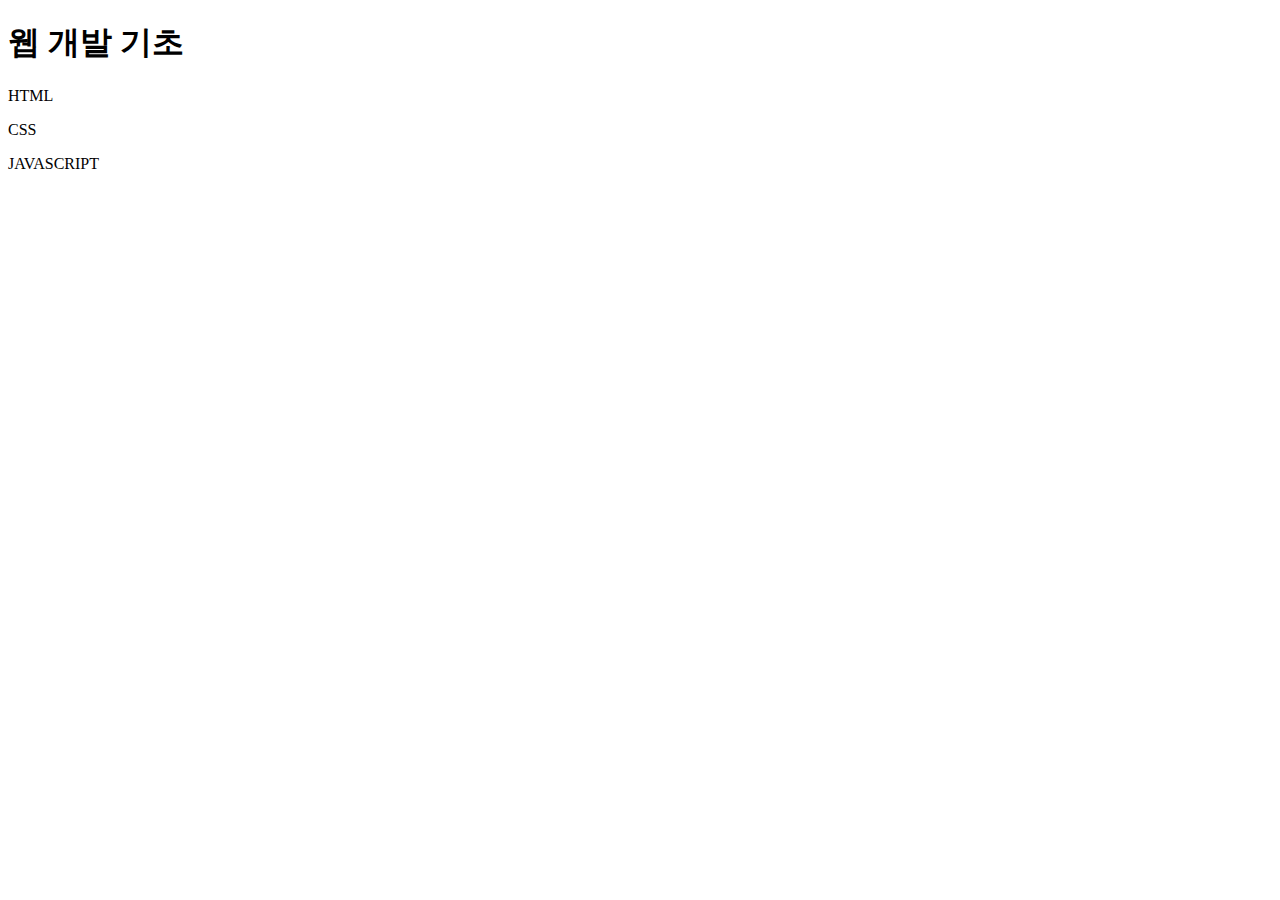
<file: index.html>
<!DOCTYPE html>
<html lang="ko">
    <head>
        <meta charset="UTF-8">
        <title>웹 개발 입문</title>
    </head>
    <body>
        <h1>웹 개발 기초</h1>
        <p>HTML</p>
        <p>CSS</p>
        <p>JAVASCRIPT</p>
    </body>
</html>
</file>
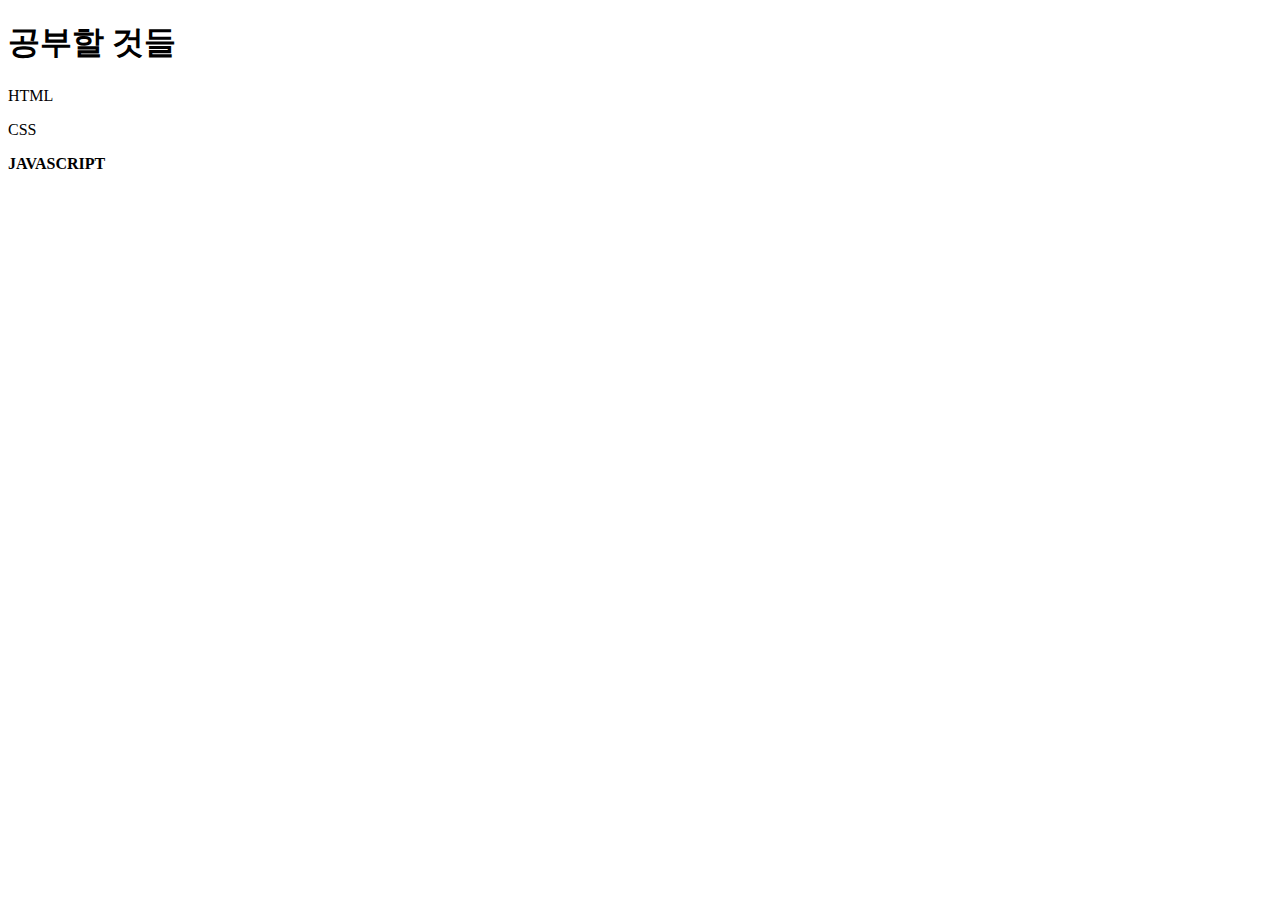
<file: 모각코/index.html>
<!DOCTYPE html>
<html lang="ko">
    <head>
        <meta charset="UTF-8">
        <title>모각코에서</title>
    </head>
    <body>
        <h1>공부할 것들</h1> 
        <p>HTML</p>
        <p>CSS</p>
        <p><b>JAVASCRIPT</b></p>
    </body>
</html>
</file>
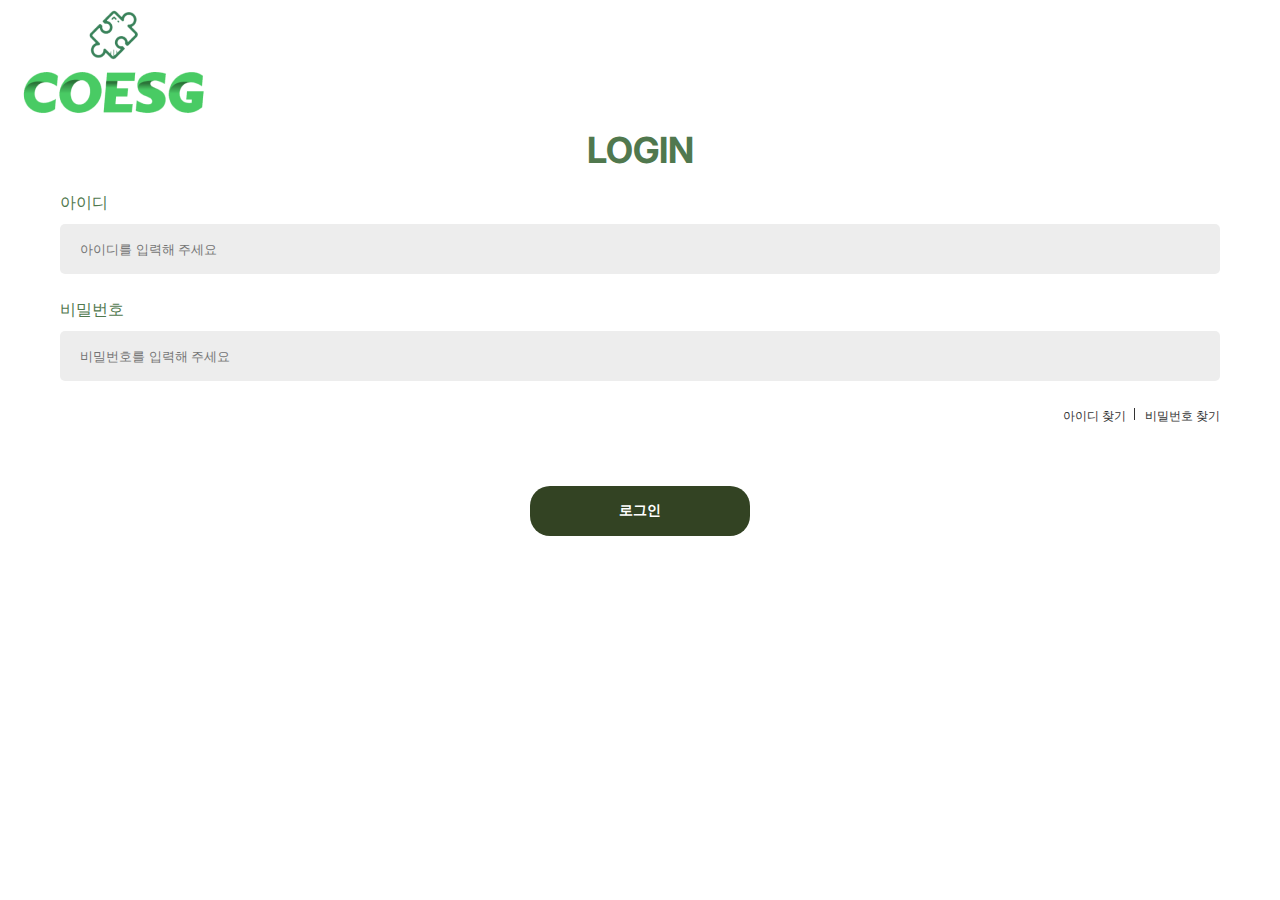
<file: coesg_lyj/esg_login.html>
<!DOCTYPE html>
<html lang="ko">
  <head>
      <meta charset="UTF-8">
      <meta name="viewport" content="width=device-width, initial-scale=1.0">
      <title>COESG_LOGIN</title>
      <link rel="stylesheet" href="esg_login.css">
  </head>
  <body>
    <div class="coesg_logo">
      <img src="logo_transparent 2.png">
    </div>
    <div class="loginbox">
      <h2 class="title">LOGIN</h2>
      <form action="#">
          <label for="loginid">아이디</label>
          <input type="text" id="login_id" placeholder="아이디를 입력해 주세요">
          <label for="loginpw">비밀번호</label>
          <input type="password" id="login_pw" placeholder="비밀번호를 입력해 주세요">
          <ul>
            <li><a href="#">아이디 찾기</a></li>
            <li><a href="#">비밀번호 찾기</a></li>
          </ul>
          <button type="submit">로그인</button>
      </form>
    </div>

  </body>
</html>
</file>
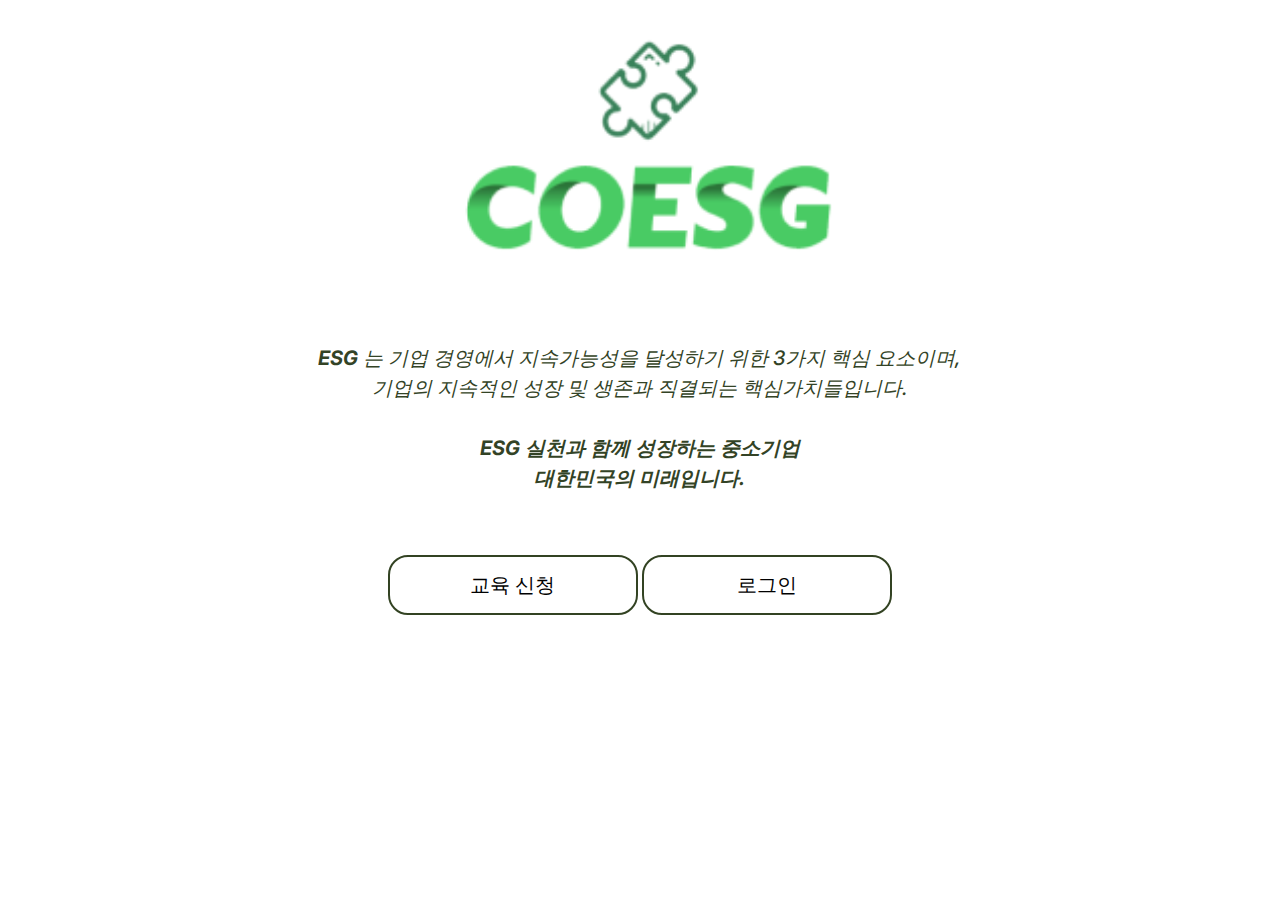
<file: coesg_lyj/home.html>
<!DOCTYPE html>
<html lang="ko">
    <head>
        <meta charset="UTF-8">
        <meta name="viewport" content="width=device-width, initial-scale=1.0">
        <title>COESG</title>
        <link rel="stylesheet" href="home.css">
    </head>
    <body>
        <div class="page1-home">
            <img class="logo" src="logo_transparent 2.png">
        </div>
        <div class="esg">
            <br>
           <strong>ESG</strong> 는 기업 경영에서 지속가능성을 달성하기 위한 3가지 핵심 요소이며,<br>
            기업의 지속적인 성장 및 생존과 직결되는 핵심가치들입니다.<br>
            <br>
            <strong>
            ESG 실천과 함께 성장하는 중소기업<br>
            대한민국의 미래입니다. 
            </strong> 
        </div>
        <div class="button">
            <button class="button-1">교육 신청</button>
            <button class="button-2">로그인</button>
        </div>
    </body>
</html>
</file>
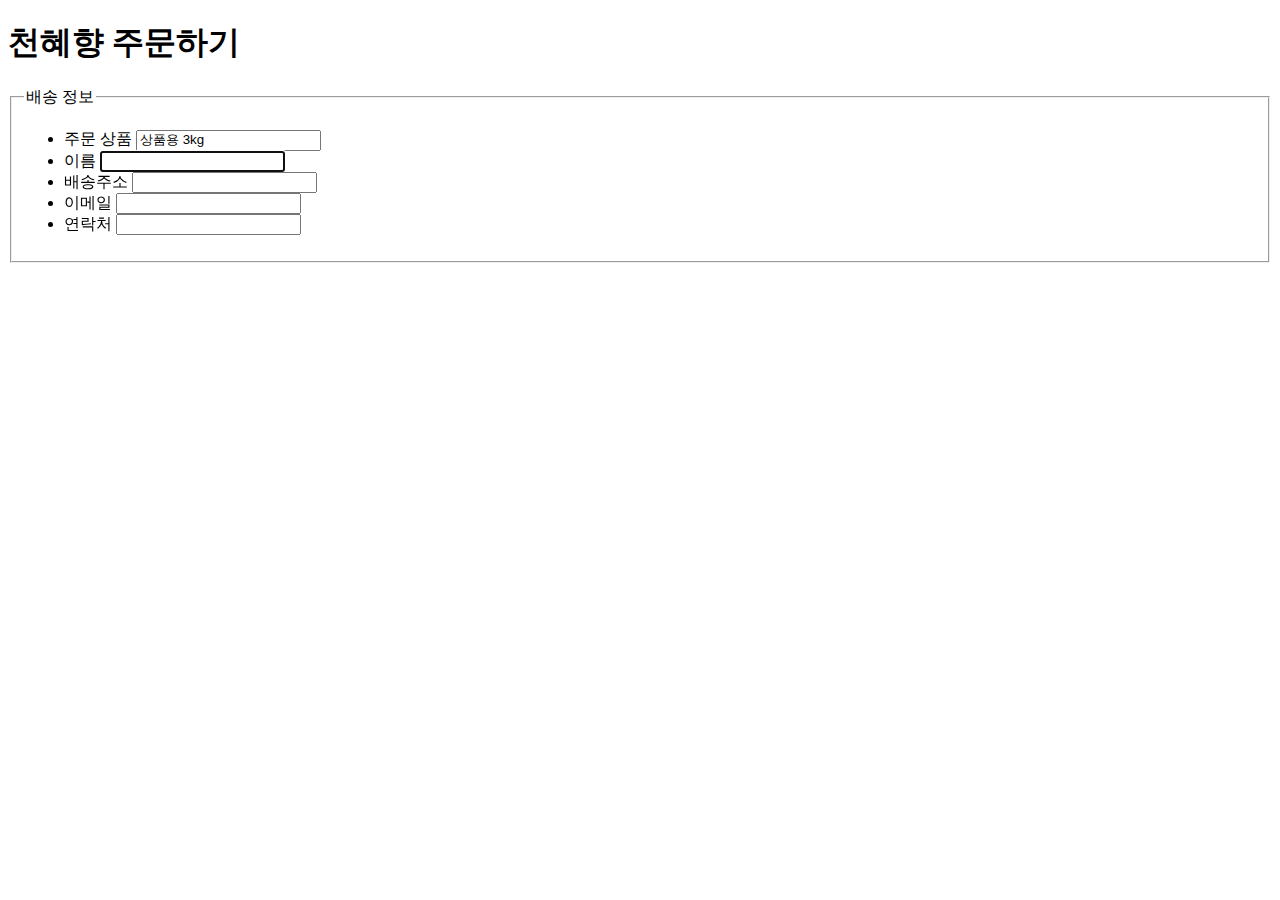
<file: 모각코/form.html>
<!DOCTYPE html>
<html lang="ko">
    <head>
        <meta charset="UTF-8">
        <meta name="viewport" content="width=device-width, initial-scale=1.0">
        <title>폼 삽입</title>
    </head>
    <body>
      <h1>천혜향 주문하기</h1>
      <form action="">
        <fieldset>
          <legend>배송 정보</legend>
          <ul id="shipping">
            <li>
              <label for="prod">주문 상품</label>
              <input type="text" id="prod" value="상품용 3kg" readonly>
            </li>
            <li>
              <label for="user-name">이름</label>
              <input type="text" id="user-name" required autofocus>
            </li>
            <li>
              <label for="addr">배송주소</label>
              <input type="text" id="addr" required>
            </li>
            <li>
              <label for="mail">이메일</label>
              <input type="email" id="mail">
            </li>
            <li>
              <label for="phone">연락처</label>
              <input type="tel" id="phone" required>
            </li>
          </ul>
        </fieldset>
        
      </form>
    </body>
</html>
</file>
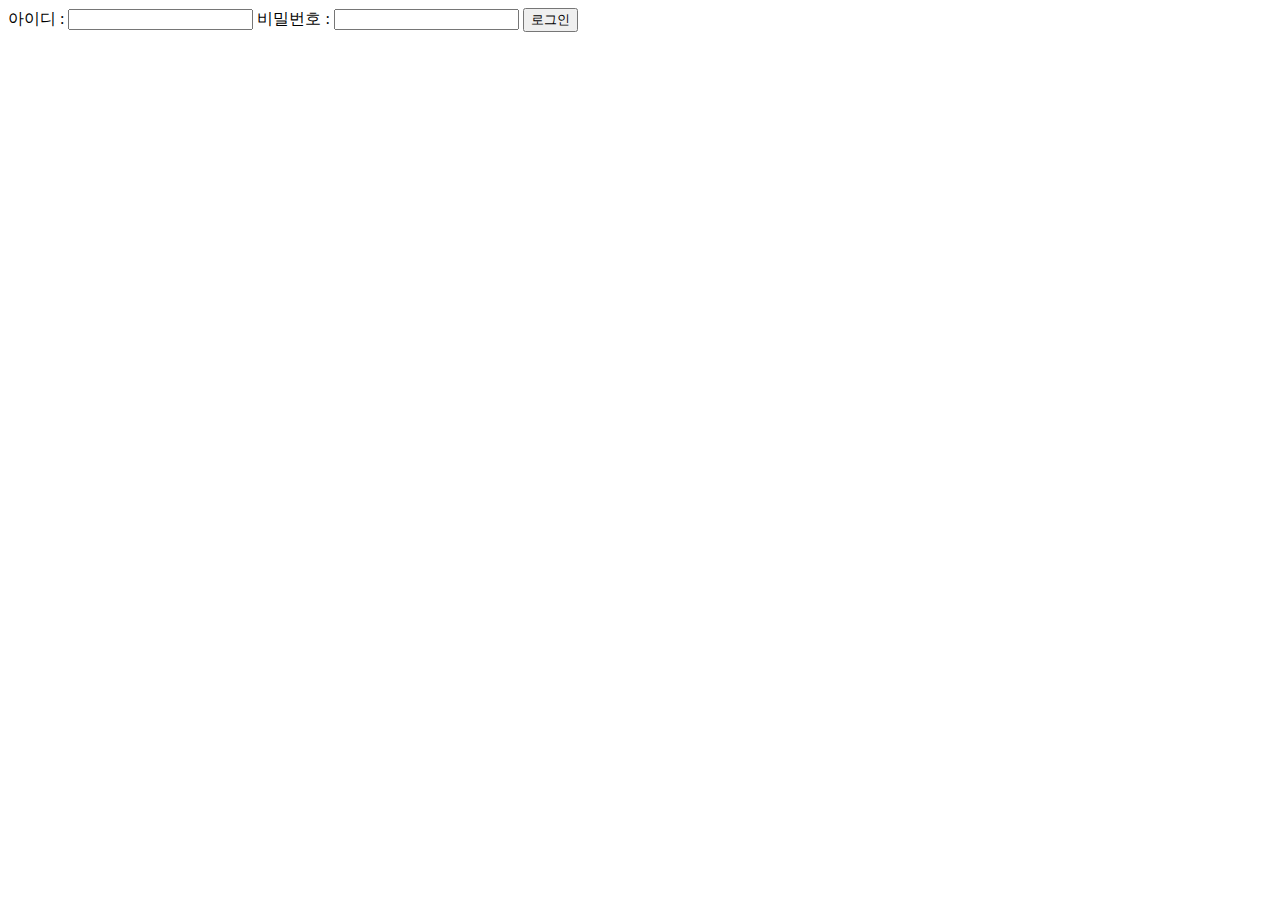
<file: 모각코/home.html>
<!DOCTYPE html>
<html lang="ko">
    <head>
        <meta charset="UTF-8">
        <meta name="viewport" content="width=device-width, initial-scale=1.0">
        <title>홈 로그인</title>
    </head>
    <body>
      <form action="">
        <label for="user-id">아이디 : </label>
        <input type="text" id="user-id">
        
        <label>비밀번호 : <input type="password"></label>
        <input type="submit" value="로그인">
      </form>
    </body>
</html>
</file>
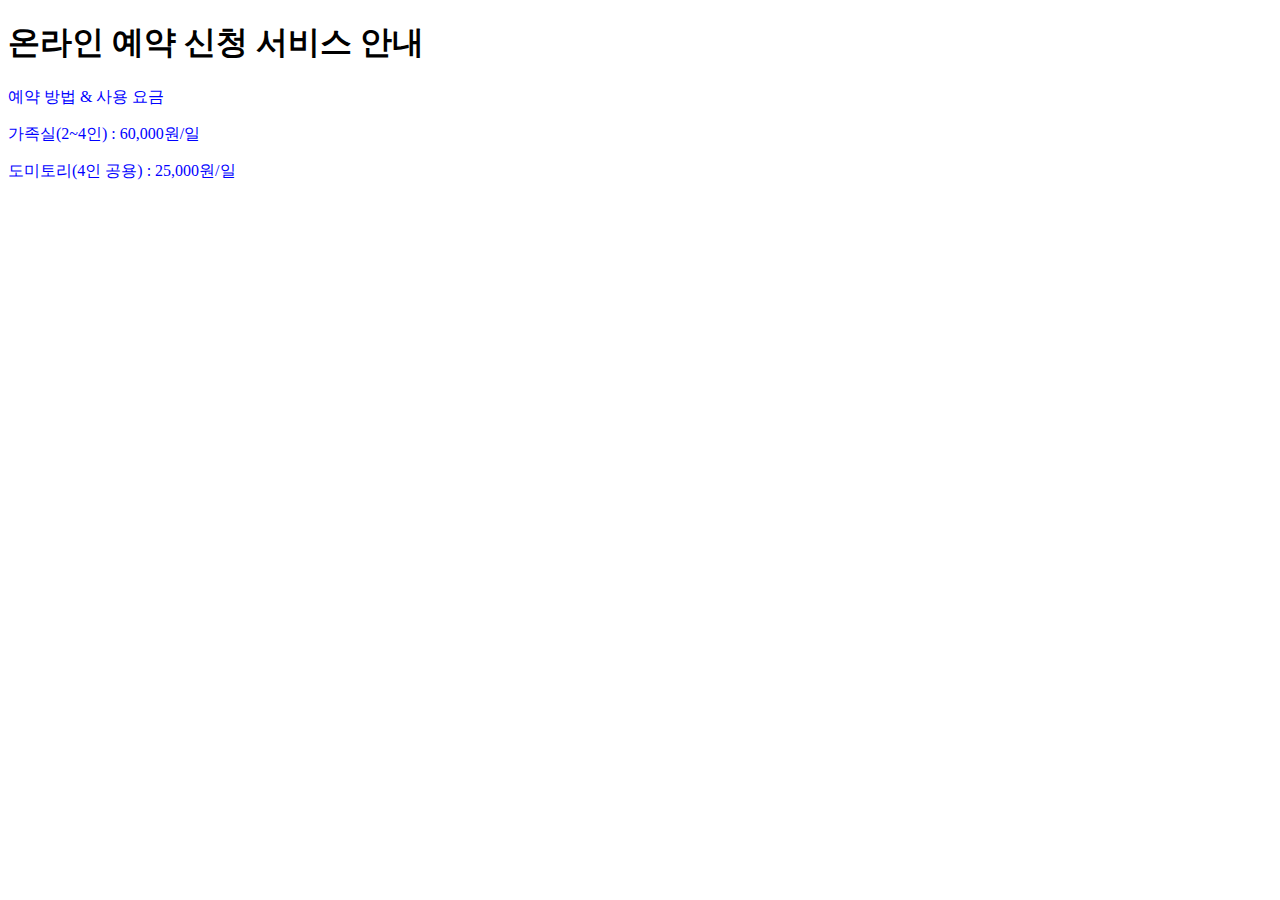
<file: 모각코/selector.html>
<!DOCTYPE html>
<html lang="ko">
    <head>
        <meta charset="UTF-8">
        <meta name="viewport" content="width=device-width, initial-scale=1.0">
        <title>felix hotel reservation</title>
      <style>
        section p { color: blue;} 
        /* section 요소의 모든 하위 p 요소를 파란색 글자로 지정 */
      </style>
    </head>
    <body>
      <section>
        <h1>온라인 예약 신청 서비스 안내</h1>  
        <p>예약 방법 & 사용 요금</p>
        <div>
          <p>가족실(2~4인) : 60,000원/일</p>
          <p>도미토리(4인 공용) : 25,000원/일</p>
        </div>
      </section>
    </body>
</file>
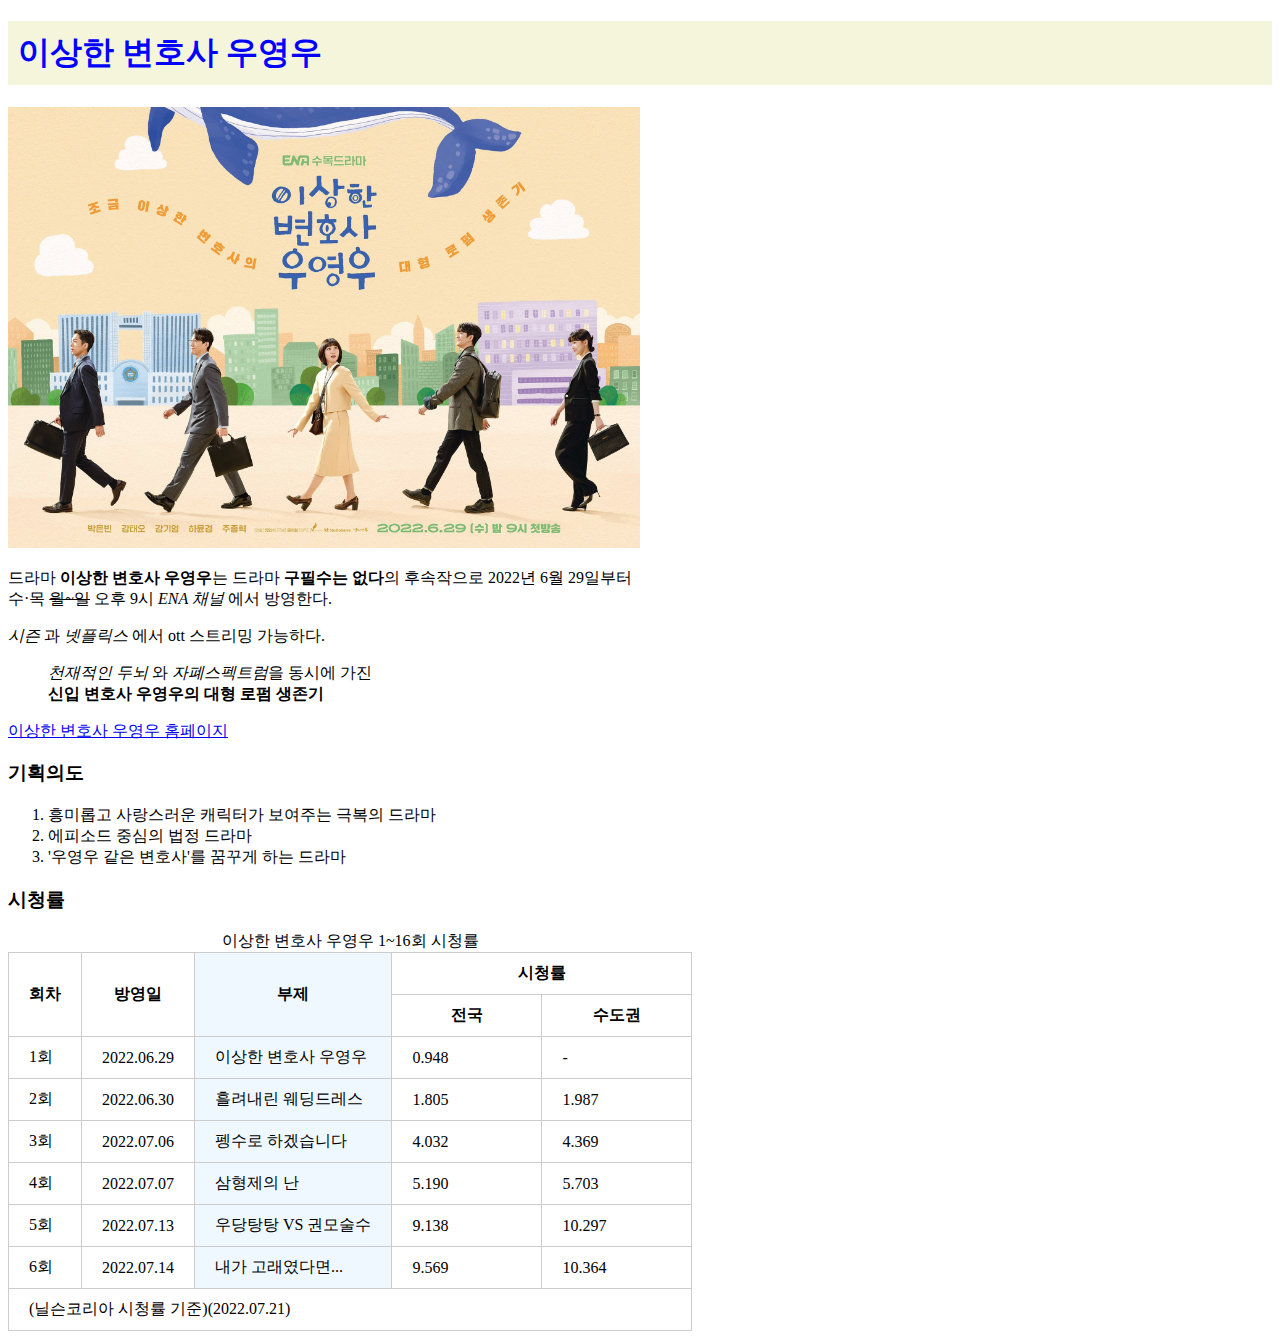
<file: 모각코/웹문서작성(220720).html>
<!DOCTYPE html>
<html lang="ko">
<head>
  <meta charset="UTF-8">
  <title>이상한 변호사 우영우</title>
  <link rel="stylesheet" href="css/ex.css">
</head>
<body>
  <div id="container">
    <h1>이상한 변호사 우영우</h1>
    <a href="https://www.youtube.com/playlist?list=PLP1FBKYRdPoW24sKzZcjQfrNsTbHZvKfI"><img src="image/우영우 포스터.jpg" alt="youtube 채널로 이동" width="50%"></a>
    <p> 드라마 <b>이상한 변호사 우영우</b>는 드라마 <b>구필수는 없다</b>의 후속작으로 2022년 6월 29일부터  <br> 수·목 <del>월~일</del> 오후 9시 <em>ENA 채널</em> 에서 방영한다.</p>
    <p> <em>시즌</em> 과 <em>넷플릭스</em> 에서 ott 스트리밍 가능하다.</p>
    <blockquote>
        <i>천재적인 두뇌</i> 와 <i>자폐스펙트럼</i>을 동시에 가진<br>
        <strong>신입 변호사 우영우의 대형 로펌 생존기</strong>
    </blockquote>
    <p><a href="http://ena.skylifetv.co.kr/bbs/board.php?bo_table=skydrama&wr_id=113&sca=%EC%B5%9C%EC%8B%A0" target="_blank">이상한 변호사 우영우 홈페이지</a></p>
    <h3>기획의도</h3>
    <ol>
      <li>흥미롭고 사랑스러운 캐릭터가 보여주는 극복의 드라마</li>
      <li>에피소드 중심의 법정 드라마</li>
      <li>'우영우 같은 변호사'를 꿈꾸게 하는 드라마</li>
    </ol>
    <h3>시청률</h3>
    <table>
      <caption> 이상한 변호사 우영우 1~16회 시청률 </caption>
      <colgroup>
        <col>
        <col>
        <col style="background-color:aliceblue;">
        <col span="2" style="width: 150px;">
      </colgroup>
      <thead>
        <tr>
          <th rowspan="2">회차</th>
          <th rowspan="2">방영일</th>
          <th rowspan="2">부제</th>
          <th colspan="2">시청률</th>
        </tr>
        <tr>
          <th>전국</th>
          <th>수도권</th>
        </tr>
      </thead>
      <tbody>
        <tr>
          <td>1회</td>
          <td>2022.06.29</td>
          <td>이상한 변호사 우영우</td>
          <td>0.948</td>
          <td> - </td>
        </tr>
        <tr>
          <td>2회</td>
          <td>2022.06.30</td>
          <td>흘려내린 웨딩드레스</td>
          <td>1.805</td>
          <td>1.987</td>
        </tr>
        <tr>
          <td>3회</td>
          <td>2022.07.06</td>
          <td>펭수로 하겠습니다</td>
          <td>4.032</td>
          <td>4.369</td>
        </tr>
        <tr>
          <td>4회</td>
          <td>2022.07.07</td>
          <td>삼형제의 난</td>
          <td>5.190</td>
          <td>5.703</td>
        </tr>
        <tr>
          <td>5회</td>
          <td>2022.07.13</td>
          <td>우당탕탕 VS 권모술수</td>
          <td>9.138</td>
          <td>10.297</td>
        </tr>
        <tr>
          <td>6회</td>
          <td>2022.07.14</td>
          <td>내가 고래였다면...</td>
          <td>9.569</td>
          <td>10.364</td>
        </tr>
      </tbody>
      <tfoot>
        <tr>
          <td colspan="5">(닐슨코리아 시청률 기준)(2022.07.21)</td>
        </tr>
      </tfoot>
    </table>
  </div>
</body>
</html>
</file>
<file: coesg_lyj/esg_login.css>
@charset "utf-8";
@import url("https://fonts.googleapis.com/css?family=Inter:400,700,900");

*{padding: 0; margin: 0;}
li{ list-style: none; }
a{ text-decoration: none;}
button { cursor: pointer;}

.loginbox{
  width: 100%; height: auto;
  margin: 50 auto;
  font-family: 'Inter';
}
.loginbox h2{
  position: absolute;
  width: 100%;
  height: 100px; line-height: 1em;
  text-align: center;
  font-size: 36px;
  font-style: normal;
  text-align: center;
  color: #50784e;
 
}
.loginbox form{
  width: 100%; height: auto;
  background-color: transparent;
  padding: 60px;
  box-sizing: border-box;
}

.loginbox label{
  display: block;
  font-size: 16px;
  color: #50784e;
  margin-bottom: 10px;
}

.loginbox input{
  display: block;
  width: 100%; height: 50px;
  margin-bottom: 25px;
  border: none;
  background-color: #ededed;
  padding: 0 20px;
  box-sizing: border-box;
  border-radius: 5px;
}

.loginbox ul {
  width: 100%;
  text-align: right;
  margin-bottom: 60px;
}

.loginbox li{
  display: inline-block;
  height: 12px; line-height: 1em;
}

.loginbox li:last-child{
  border-left: 1px solid #333;
  padding-left: 10px;
  margin-left: 4px;
}

.loginbox a{
  color: #333; font-size: 12px;
  position: relative;
  top: -2px;
}

.loginbox button{
  display: block;
  width: 220px; height: 50px;
  margin: 0 auto;
  border: none;
  background-color: #334323;
  color: white;
  font-size: 14px;
  font-weight: 600;
  border-radius: 20px;
}
</file>
<file: coesg_lyj/home.css>
@import url("https://fonts.googleapis.com/css?family=Inter:400,700,900");

.page1-home {
  text-align: center;
  width: 50%;
  margin: 20px auto;
}
.page1-home img {
  width: 70%;
  height: auto;
}

/* .hidden,
.hidden *{
  pointer-events: none;
  visibility: hidden;
} */

.esg {
  text-align: center;
  letter-spacing: 0;
  margin: 30px auto;
  min-height: 153px;
  width: 70%;

  font-family: 'Inter';
  font-style: italic;
  font-weight: 500;
  font-size: 20px;
  line-height: 1.5em;
  color: #334326;
}

.button {
  border: none;
  padding: 32px 64px;
  text-align: center;
  text-decoration: none;
  display: block;
  margin: 30px auto;
  width: 70%;
  transition-duration: 0.4s;
  
}
.button-1 {
  width: 250px;
  height: 60px;
  border: 2px solid #334323;
  border-radius: 20px;
  background-color: white;
  cursor: pointer;

  font-family: 'Inter';
  font-style: normal;
  font-weight: 400;
  font-size: 20px;
  line-height: 1.0em;
  text-align: center;
  color: black;
}
.button-1:hover {
  width: 250px;
  height: 60px;
  border-radius: 20px;
  background-color: #334323;
  cursor: pointer;

  font-family: 'Inter';
  font-style: normal;
  font-weight: 400;
  font-size: 20px;
  line-height: 1.0em;
  text-align: center;
  color: white;
}
.button-2 {
  width: 250px;
  height: 60px;
  border: 2px solid #334323;
  border-radius: 20px;
  background-color: white;
  cursor: pointer;

  font-family: 'Inter';
  font-style: normal;
  font-weight: 400;
  font-size: 20px;
  line-height: 1.0em;
  text-align: center;
  color: black;
}
.button-2:hover {
  width: 250px;
  height: 60px;
  border-radius: 20px;
  background-color: #334323;
  cursor: pointer;

  font-family: 'Inter';
  font-style: normal;
  font-weight: 400;
  font-size: 20px;
  line-height: 1.0em;
  text-align: center;
  color: white;
}
</file>
<file: 모각코/css/ex.css>
h1 {
  padding: 10px;
  background-color: beige;
  color: blue;
}
table, th, td {
  border: 1px solid #ccc;
  border-collapse: collapse;
}
th, td { padding: 10px 20px; }
</file>
